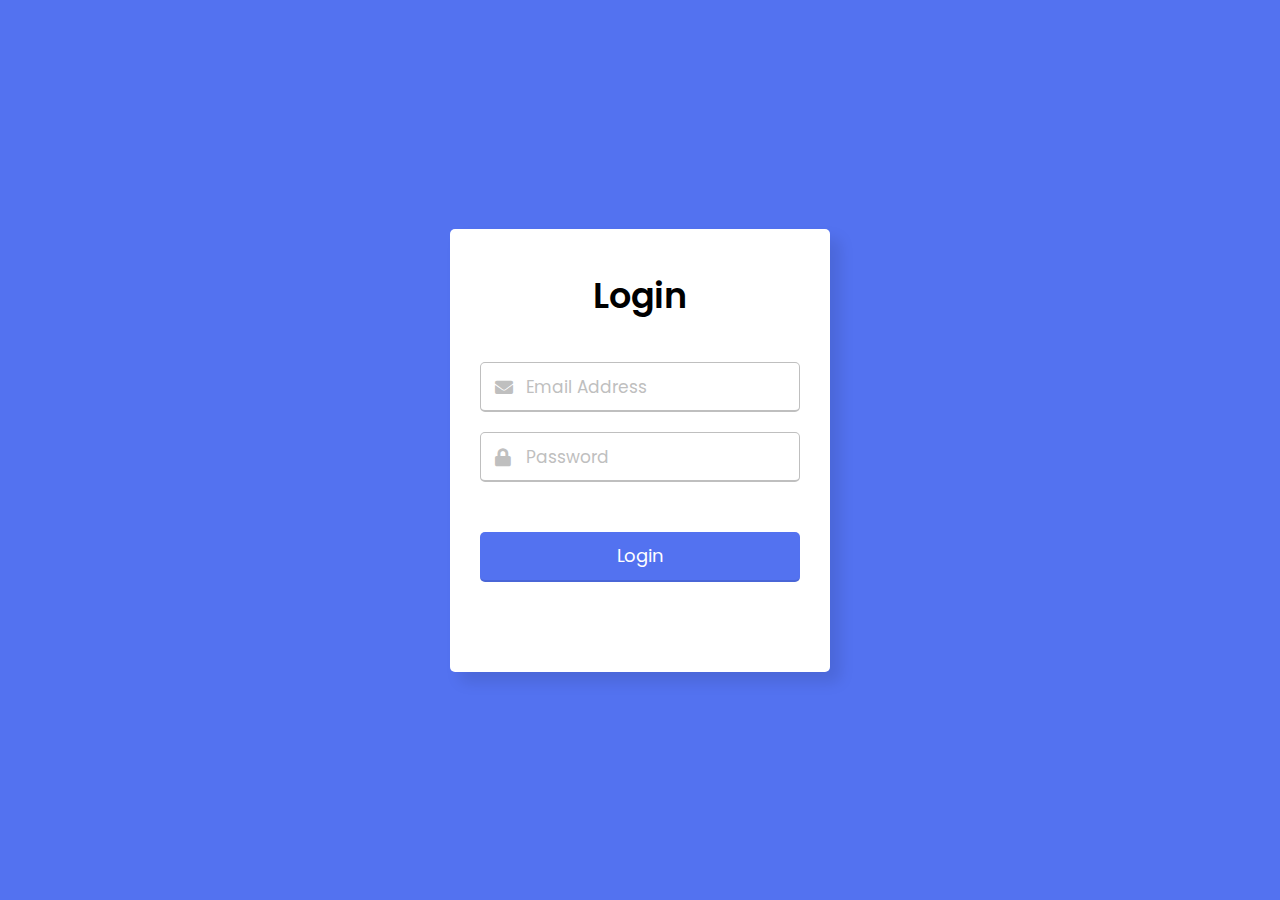
<file: index.html>
<!DOCTYPE html>

<html lang="en">
<head>
  <meta charset="UTF-8">
  <meta name="viewport" content="width=device-width, initial-scale=1.0">
  <title>Login to access this site</title>
  <link rel="stylesheet" href="style.css">
  <link rel="stylesheet" href="https://cdnjs.cloudflare.com/ajax/libs/font-awesome/5.15.3/css/all.min.css"/>
</head>
<body>
  <div class="wrapper">
    <header>Login</header>
    <form action="scann.html" >
      <div class="field email">
        <div class="input-area">
          <input type="text" placeholder="Email Address">
          <i class="icon fas fa-envelope"></i>
          <i class="error error-icon fas fa-exclamation-circle"></i>
        </div>
        <div class="error error-txt">Email can't be blank</div>
      </div>
      <div class="field password">
        <div class="input-area">
          <input type="password" placeholder="Password">
          <i class="icon fas fa-lock"></i>
          <i class="error error-icon fas fa-exclamation-circle"></i>
        </div>
        <div class="error error-txt">Password can't be blank</div>
      </div>
      <!-- <div class="pass-txt"><a href="#">Forgot password?</a></div> -->
      <input type="submit" value="Login">
    </form>
    <!-- <div class="sign-txt">Not yet member? <a href="#">Signup now</a></div> -->
  </div>

  <script src="script.js"></script>

</body>
</html>
</file>
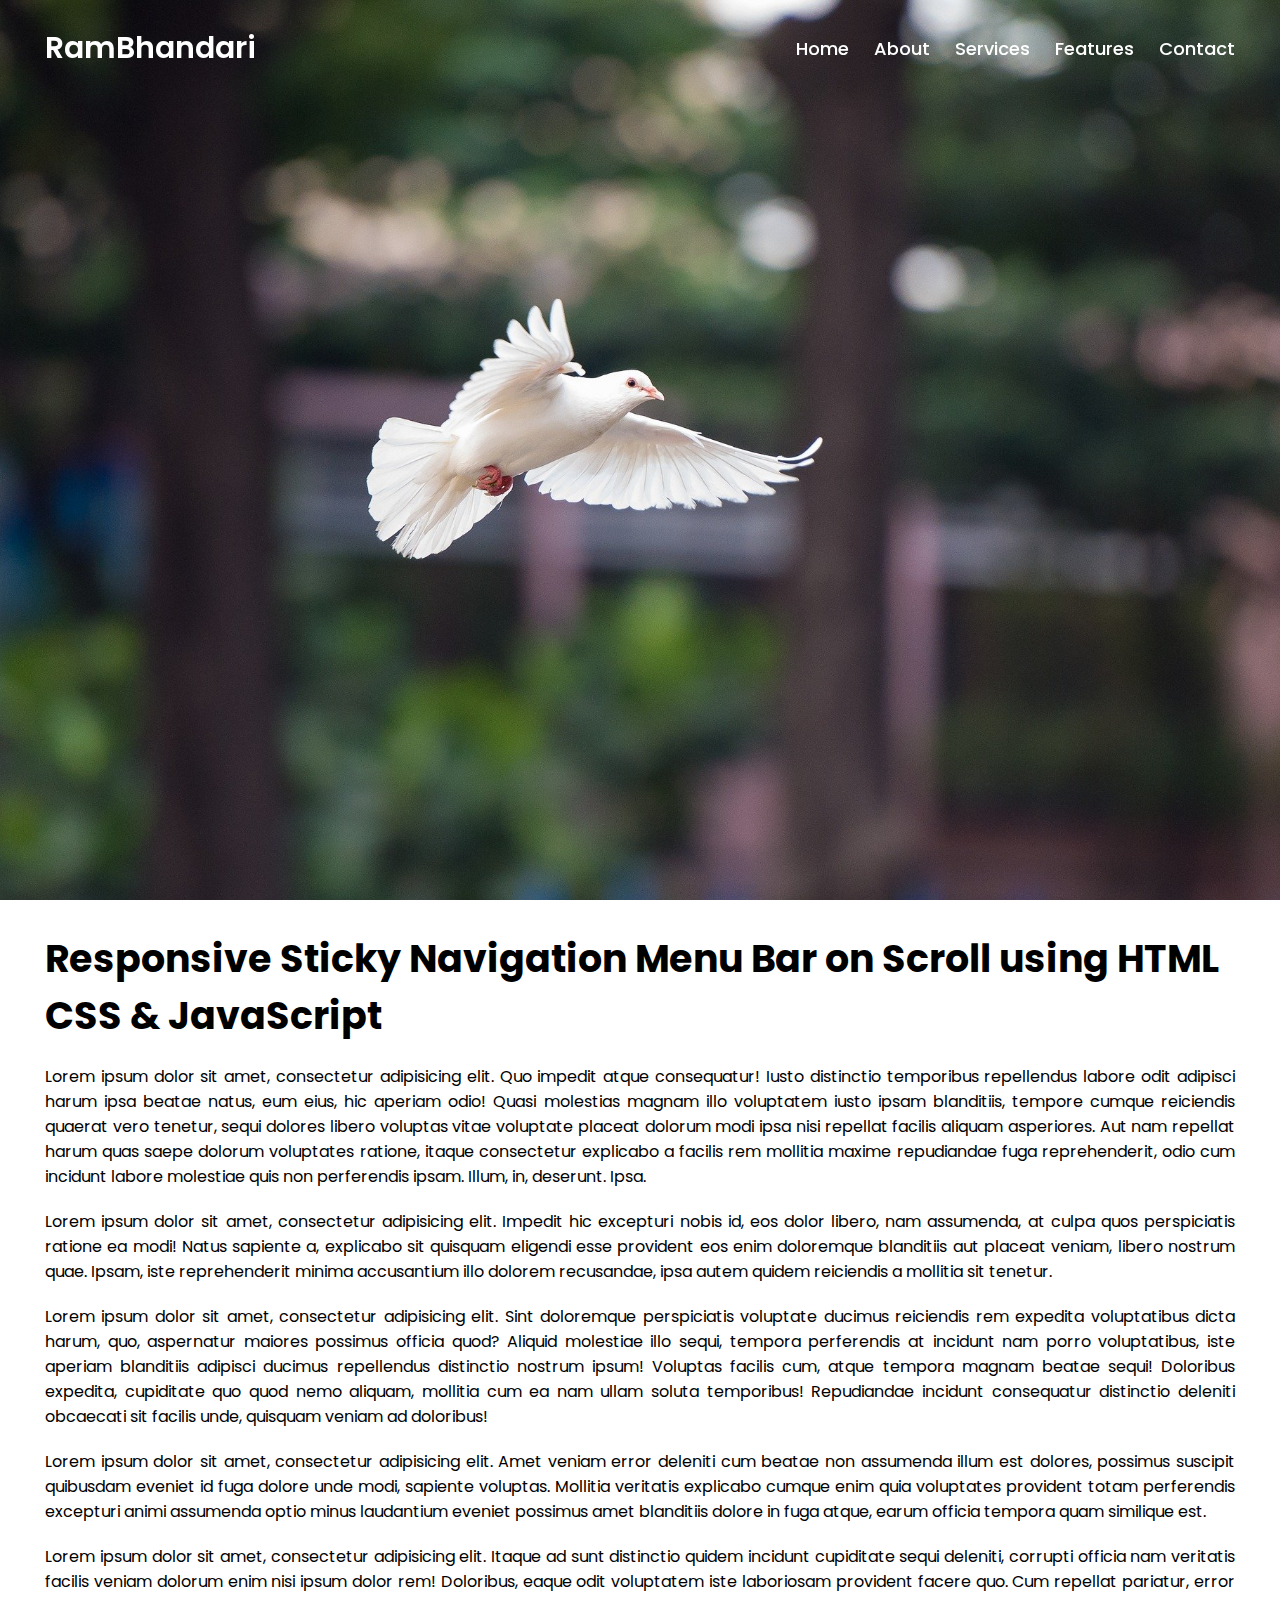
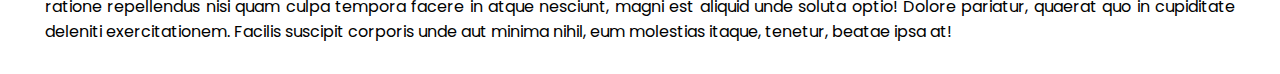
<file: navbar.html>
<!DOCTYPE html>

<html lang="en">
<head>
    <meta charset="UTF-8">
    <meta name="viewport" content="width=device-width, initial-scale=1.0">
    <title>Main | Ram Bhandari</title>
    <link rel="stylesheet" href="Navstyle.css">
    <link rel="stylesheet" href="https://cdnjs.cloudflare.com/ajax/libs/font-awesome/5.15.3/css/all.min.css"/>
</head>
<body>
  <nav class="navbar">
    <div class="content">
      <div class="logo">
        <a href="#">RamBhandari</a>
      </div>
      <ul class="menu-list">
        <div class="icon cancel-btn">
          <i class="fas fa-times"></i>
        </div>
        <li><a href="#">Home</a></li>
        <li><a href="http://rpbhandari.com.np/about.html">About</a></li>
        <li><a href="#">Services</a></li>
        <li><a href="#">Features</a></li>
        <li><a href="mailto:ram.bhandari8186@gmail.com">Contact</a></li>
      </ul>
      <div class="icon menu-btn">
        <i class="fas fa-bars"></i>
      </div>
    </div>
  </nav>
  <div class="banner"></div>
  <div class="about">
    <div class="content">
      <div class="title">Responsive Sticky Navigation Menu Bar on Scroll using HTML CSS & JavaScript</div>
      <p>Lorem ipsum dolor sit amet, consectetur adipisicing elit. Quo impedit atque consequatur! Iusto distinctio temporibus repellendus labore odit adipisci harum ipsa beatae natus, eum eius, hic aperiam odio! Quasi molestias magnam illo voluptatem iusto ipsam blanditiis, tempore cumque reiciendis quaerat vero tenetur, sequi dolores libero voluptas vitae voluptate placeat dolorum modi ipsa nisi repellat facilis aliquam asperiores. Aut nam repellat harum quas saepe dolorum voluptates ratione, itaque consectetur explicabo a facilis rem mollitia maxime repudiandae fuga reprehenderit, odio cum incidunt labore molestiae quis non perferendis ipsam. Illum, in, deserunt. Ipsa.</p>
      <p>Lorem ipsum dolor sit amet, consectetur adipisicing elit. Impedit hic excepturi nobis id, eos dolor libero, nam assumenda, at culpa quos perspiciatis ratione ea modi! Natus sapiente a, explicabo sit quisquam eligendi esse provident eos enim doloremque blanditiis aut placeat veniam, libero nostrum quae. Ipsam, iste reprehenderit minima accusantium illo dolorem recusandae, ipsa autem quidem reiciendis a mollitia sit tenetur.</p>
      <p>Lorem ipsum dolor sit amet, consectetur adipisicing elit. Sint doloremque perspiciatis voluptate ducimus reiciendis rem expedita voluptatibus dicta harum, quo, aspernatur maiores possimus officia quod? Aliquid molestiae illo sequi, tempora perferendis at incidunt nam porro voluptatibus, iste aperiam blanditiis adipisci ducimus repellendus distinctio nostrum ipsum! Voluptas facilis cum, atque tempora magnam beatae sequi! Doloribus expedita, cupiditate quo quod nemo aliquam, mollitia cum ea nam ullam soluta temporibus! Repudiandae incidunt consequatur distinctio deleniti obcaecati sit facilis unde, quisquam veniam ad doloribus!</p>
      <p>Lorem ipsum dolor sit amet, consectetur adipisicing elit. Amet veniam error deleniti cum beatae non assumenda illum est dolores, possimus suscipit quibusdam eveniet id fuga dolore unde modi, sapiente voluptas. Mollitia veritatis explicabo cumque enim quia voluptates provident totam perferendis excepturi animi assumenda optio minus laudantium eveniet possimus amet blanditiis dolore in fuga atque, earum officia tempora quam similique est.</p>
      <p>Lorem ipsum dolor sit amet, consectetur adipisicing elit. Itaque ad sunt distinctio quidem incidunt cupiditate sequi deleniti, corrupti officia nam veritatis facilis veniam dolorum enim nisi ipsum dolor rem! Doloribus, eaque odit voluptatem iste laboriosam provident facere quo. Cum repellat pariatur, error ratione repellendus nisi quam culpa tempora facere in atque nesciunt, magni est aliquid unde soluta optio! Dolore pariatur, quaerat quo in cupiditate deleniti exercitationem. Facilis suscipit corporis unde aut minima nihil, eum molestias itaque, tenetur, beatae ipsa at!</p>
    </div>
  </div>
<script src="Navscript.js"></script>
  
</body>
</html>
</file>
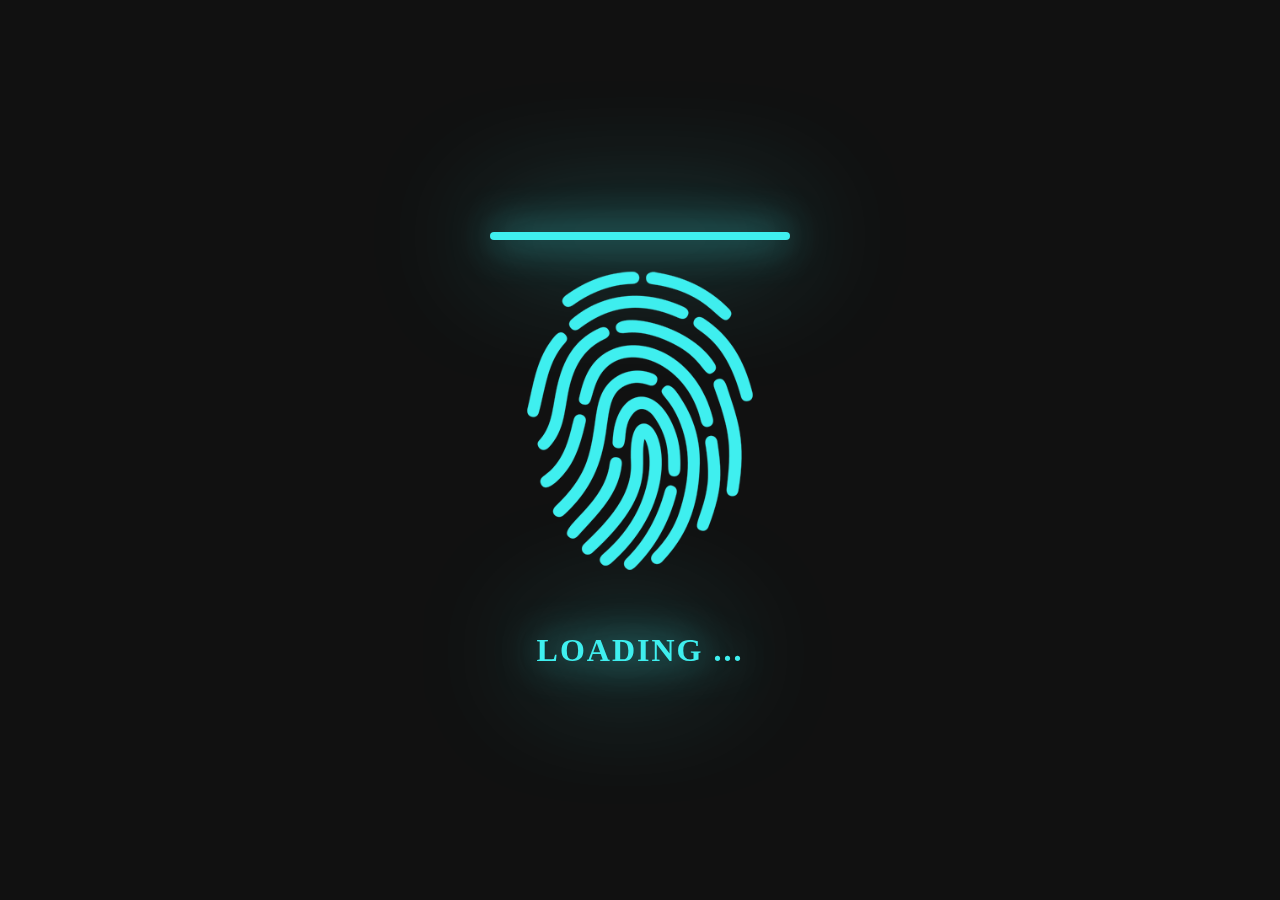
<file: scann.html>
<!DOCTYPE html>
<html lang="en">
   <head>
      <meta charset="UTF-8">
      <meta http-equiv="X-UA-Compatible" content="IE=edge">
      <meta name="viewport" content="width=device-width, initial-scale=1.0">
      <title>Loading...</title>
      <link rel="stylesheet" href="scannerstyle.css">
   </head>
   <body>
         <div class="scan">
         <div class="fingerPrint"> </div>
         <h3>Loading ...</h3>
      </div>
      <script>
 

  setTimeout(function(){
           window.location.href = 'navbar.html';
        }, 5000);

// setTimeout(function(){
//         window.alert ("Your personal Data Sucessfully copied, Thank you for your patient!");
//       }, 5000);

     </script>
   </body>
</html>
</file>
<file: style.css>
@import url('https://fonts.googleapis.com/css2?family=Poppins:wght@400;500;600&display=swap');
*{
  margin: 0;
  padding: 0;
  box-sizing: border-box;
  font-family: "Poppins", sans-serif;
}
body{
  width: 100%;
  height: 100vh;
  display: flex;
  align-items: center;
  justify-content: center;
  background: #5372F0;
}
::selection{
  color: #fff;
  background: #5372F0;
}
.wrapper{
  width: 380px;
  padding: 40px 30px 50px 30px;
  background: #fff;
  border-radius: 5px;
  text-align: center;
  box-shadow: 10px 10px 15px rgba(0,0,0,0.1);
}
.wrapper header{
  font-size: 35px;
  font-weight: 600;
}
.wrapper form{
  margin: 40px 0;
}
form .field{
  width: 100%;
  margin-bottom: 20px;
}
form .field.shake{
  animation: shake 0.3s ease-in-out;
}
@keyframes shake {
  0%, 100%{
    margin-left: 0px;
  }
  20%, 80%{
    margin-left: -12px;
  }
  40%, 60%{
    margin-left: 12px;
  }
}
form .field .input-area{
  height: 50px;
  width: 100%;
  position: relative;
}
form input{
  width: 100%;
  height: 100%;
  outline: none;
  padding: 0 45px;
  font-size: 18px;
  background: none;
  caret-color: #5372F0;
  border-radius: 5px;
  border: 1px solid #bfbfbf;
  border-bottom-width: 2px;
  transition: all 0.2s ease;
}
form .field input:focus,
form .field.valid input{
  border-color: #5372F0;
}
form .field.shake input,
form .field.error input{
  border-color: #dc3545;
}
.field .input-area i{
  position: absolute;
  top: 50%;
  font-size: 18px;
  pointer-events: none;
  transform: translateY(-50%);
}
.input-area .icon{
  left: 15px;
  color: #bfbfbf;
  transition: color 0.2s ease;
}
.input-area .error-icon{
  right: 15px;
  color: #dc3545;
}
form input:focus ~ .icon,
form .field.valid .icon{
  color: #5372F0;
}
form .field.shake input:focus ~ .icon,
form .field.error input:focus ~ .icon{
  color: #bfbfbf;
}
form input::placeholder{
  color: #bfbfbf;
  font-size: 17px;
}
form .field .error-txt{
  color: #dc3545;
  text-align: left;
  margin-top: 5px;
}
form .field .error{
  display: none;
}
form .field.shake .error,
form .field.error .error{
  display: block;
}
form .pass-txt{
  text-align: left;
  margin-top: -10px;
}
.wrapper a{
  color: #5372F0;
  text-decoration: none;
}
.wrapper a:hover{
  text-decoration: underline;
}
form input[type="submit"]{
  height: 50px;
  margin-top: 30px;
  color: #fff;
  padding: 0;
  border: none;
  background: #5372F0;
  cursor: pointer;
  border-bottom: 2px solid rgba(0,0,0,0.1);
  transition: all 0.3s ease;
}
form input[type="submit"]:hover{
  background: #2c52ed;
}
</file>
<file: Navstyle.css>
@import url('https://fonts.googleapis.com/css2?family=Poppins:wght@200;300;400;500;600;700&display=swap');
*{
  margin: 0;
  padding: 0;
  box-sizing: border-box;
  font-family: 'Poppins', sans-serif;
}
/* custom scroll bar */
::-webkit-scrollbar {
    width: 10px;
}
::-webkit-scrollbar-track {
    background: #f1f1f1;
}
::-webkit-scrollbar-thumb {
    background: #888;
}
::selection{
  background: rgb(0,123,255,0.3);
}
.content{
  max-width: 1250px;
  margin: auto;
  padding: 0 30px;
}
.navbar{
  position: fixed;
  width: 100%;
  z-index: 2;
  padding: 25px 0;
  transition: all 0.3s ease;
}
.navbar.sticky{
  background: #1b1b1b;
  padding: 10px 0;
  box-shadow: 0px 3px 5px 0px rgba(0,0,0,0.1);
}
.navbar .content{
  display: flex;
  align-items: center;
  justify-content: space-between;
}
.navbar .logo a{
  color: #fff;
  font-size: 30px;
  font-weight: 600;
  text-decoration: none;
}
.navbar .menu-list{
  display: inline-flex;
}
.menu-list li{
  list-style: none;
}
.menu-list li a{
  color: #fff;
  font-size: 18px;
  font-weight: 500;
  margin-left: 25px;
  text-decoration: none;
  transition: all 0.3s ease;
}
.menu-list li a:hover{
  color: #007bff;
}



.banner{
  background: url("banner.jpg") no-repeat;
  height: 100vh;
  background-size: cover;
  background-position: center;
  background-attachment: fixed;
}
.about{
  padding: 30px 0;
}
.about .title{
  font-size: 38px;
  font-weight: 700;
}
.about p{
  padding-top: 20px;
  text-align: justify;
}
.icon{
  color: #fff;
  font-size: 20px;
  cursor: pointer;
  display: none;
}
.menu-list .cancel-btn{
  position: absolute;
  right: 30px;
  top: 20px;
}
@media (max-width: 1230px) {
  .content{
    padding: 0 60px;
  }
}
@media (max-width: 1100px) {
  .content{
    padding: 0 40px;
  }
}
@media (max-width: 900px) {
  .content{
    padding: 0 30px;
  }
}
@media (max-width: 868px) {
  body.disabled{
    overflow: hidden;
  }
  .icon{
    display: block;
  }
  .icon.hide{
    display: none;
  }
  .navbar .menu-list{
    position: fixed;
    height: 100vh;
    width: 100%;
    max-width: 400px;
    left: -100%;
    top: 0px;
    display: block;
    padding: 40px 0;
    text-align: center;
    background: #222;
    transition: all 0.3s ease;
  }
  .navbar.show .menu-list{
    left: 0%;
  }
  .navbar .menu-list li{
    margin-top: 45px;
  }
  .navbar .menu-list li a{
    font-size: 23px;
    margin-left: -100%;
    transition: 0.6s cubic-bezier(0.68, -0.55, 0.265, 1.55);
  }
  .navbar.show .menu-list li a{
    margin-left: 0px;
  }
}
@media (max-width: 380px) {
  .navbar .logo a{
    font-size: 27px;
  }
}
</file>
<file: scannerstyle.css>
*{
    margin: 0;
    padding: 0;
    box-sizing: border-box;
    font-family: consolas;
}
body {
    display: flex;
    justify-content: center;
    align-items: center;
    min-height: 100vh;
    background: #111;
}
.scan {
    position: relative;
    display: flex;
    flex-direction: column;
    align-items: center;
}
.scan .fingerPrint {
    position: relative;
    width: 300px;
    height: 380px;
    background: url(fingerPrint_01.png);
    background-size: 300px;
}
.scan .fingerPrint::before {
    content: '';
    position: absolute;
    top: 0;
    left: 0;
    width: 100%;
    height: 100%;
    background: url(fingerPrint_02.png);
    background-size: 300px;
    animation: animate 4s ease-in-out infinite;
}
@keyframes animate {
    0%, 100% {
        height: 0%;
   }
    50% {
        height: 100%;
   }
}
.scan .fingerPrint::after {
    content: '';
    position: absolute;
    top: 0;
    left: 0;
    width: 100%;
    height: 8px;
    background: #3fefef;
    border-radius: 8px;
    filter: drop-shadow(0 0 20px #3fefef) drop-shadow(0 0 60px #3fefef);
    animation: animate_line 4s ease-in-out infinite;
}
@keyframes animate_line {
    0%, 100% {
        top: 0%;
   }
    50% {
        top: 100%;
   }
}
.scan h3 {
    text-transform: uppercase;
    font-size: 2em;
    letter-spacing: 2px;
    margin-top: 20px;
    color: #3fefef;
    filter: drop-shadow(0 0 20px #3fefef) drop-shadow(0 0 60px #3fefef);
    animation: animate_text 0.5s steps(1) infinite;
}
@keyframes animate_text {
    0%, 100% {
        opacity: 0%;
   }
    50% {
        opacity: 1;
   }
}
</file>
